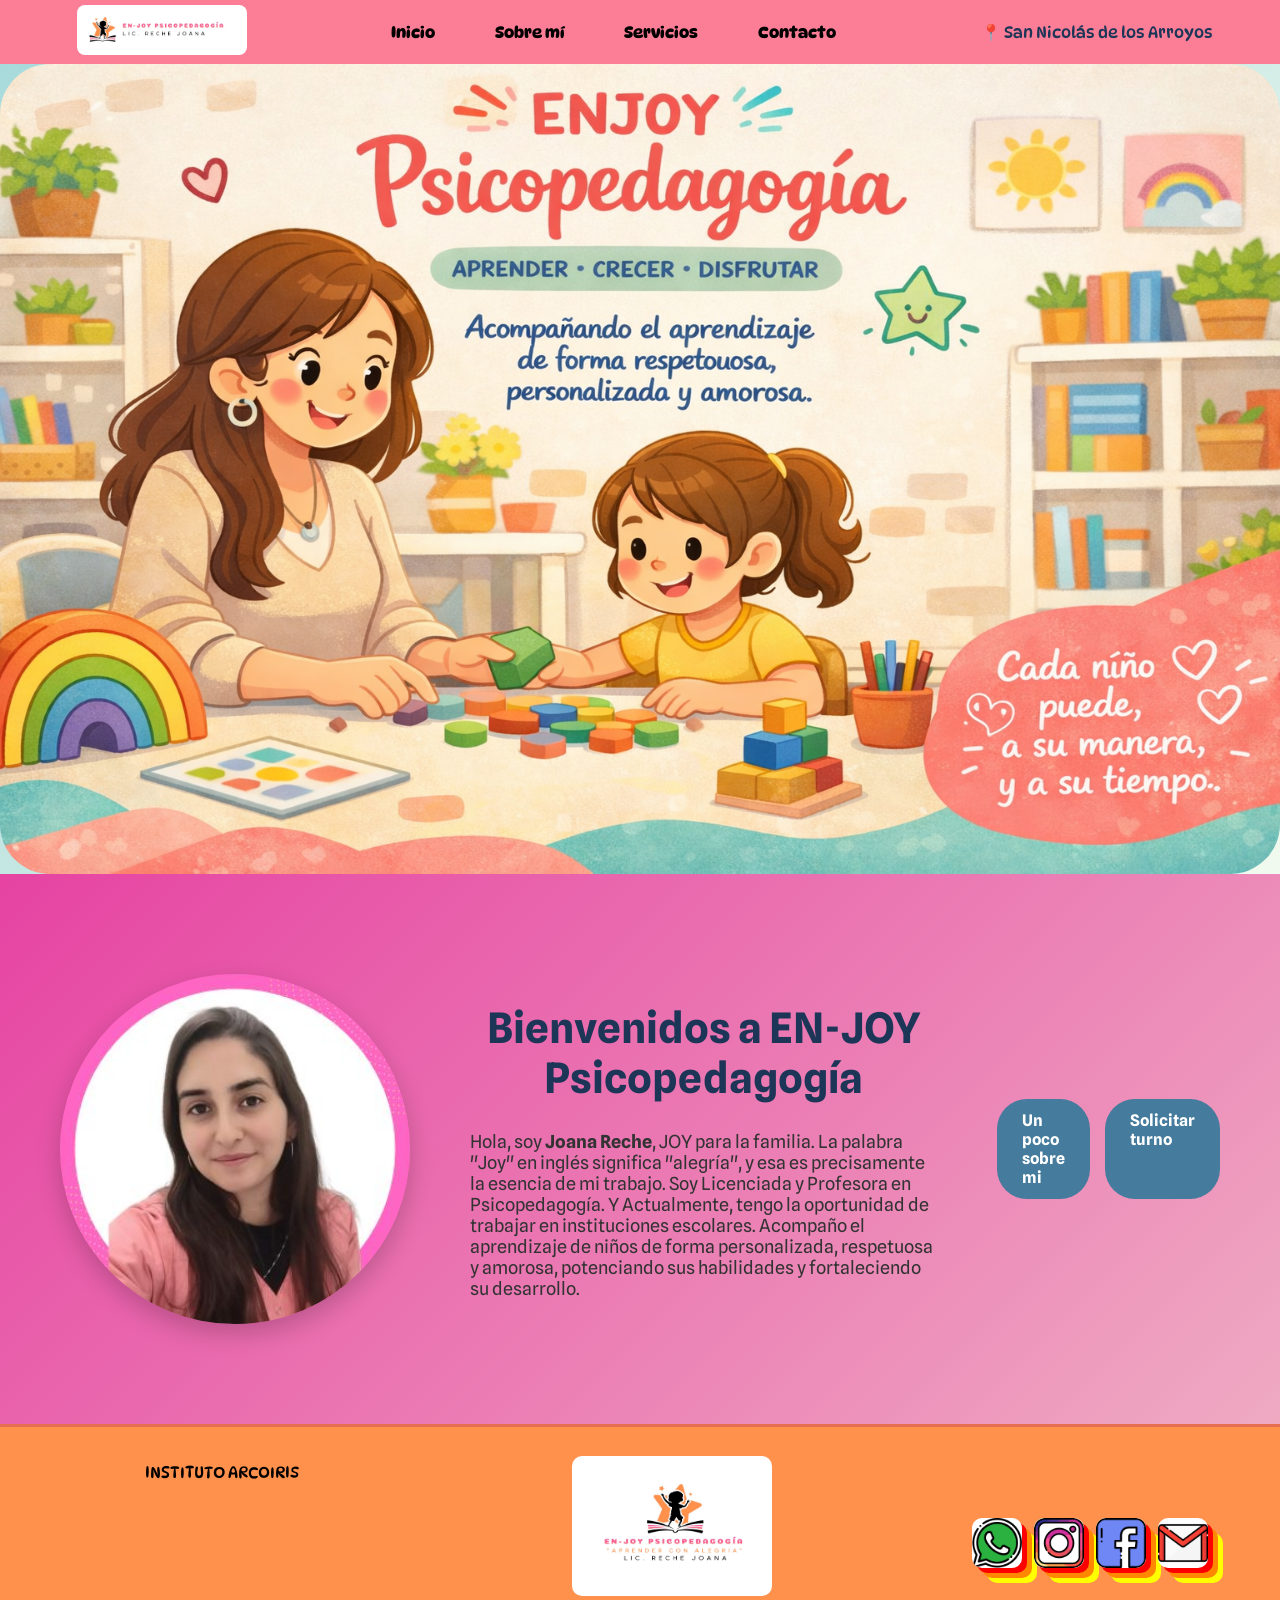
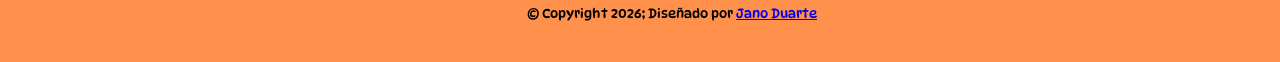
<file: index.html>
<!doctype html>
<html lang="en">
  <head>
    <meta charset="UTF-8" />
    <meta name="viewport" content="width=device-width, initial-scale=1.0" />
    <title>En-Joy Psicopedagogía</title>
    <link rel="stylesheet" href="./css/style_general.css" />
    <link rel="preconnect" href="https://fonts.googleapis.com" />
    <link rel="preconnect" href="https://fonts.gstatic.com" crossorigin />
    <link
      href="https://fonts.googleapis.com/css2?family=DynaPuff:wght@400..700&display=swap"
      rel="stylesheet"
    />
    <link rel="preconnect" href="https://fonts.googleapis.com" />
    <link rel="preconnect" href="https://fonts.gstatic.com" crossorigin />
    <link
      href="https://fonts.googleapis.com/css2?family=Spline+Sans:wght@300..700&display=swap"
      rel="stylesheet"
    />
  </head>
  <body>
    <header>
      <nav class="navbar">
        <!-- IZQUIERDA -->
        <div class="navbar-logo">
          <a href="index.html"><img src="images/logo-header.jpeg" alt="Logo" /></a>
        </div>

        <!-- CENTRO -->
        <ul class="navbar-menu">
          <li><a href="index.html">Inicio</a></li>
          <li><a href="about.html">Sobre mí</a></li>
          <li><a href="services.html">Servicios</a></li>
          <li><a href="contact.html">Contacto</a></li>
        </ul>

        <!-- DERECHA -->
        <div class="navbar-ubicacion">
          <a href="https://maps.app.goo.gl/JUxe1CkRGrEfWtMj9"
            >📍 San Nicolás de los Arroyos</a
          >
        </div>
      </nav>
    </header>

    <!-- BANNER HERO -->
    <section class="main-banner">
      <img src="images/banner-principal.png" alt="" />
    </section>

    <!--  INICIO -->
    <main class="inicio">
      <img src="images/enjoy-logo.jpeg" alt="Imagen de perfil de Joana Reche" />
      <div class="inicio-contenido">
        <h1>Bienvenidos a EN-JOY Psicopedagogía</h1>
        <p>
          Hola, soy <strong>Joana Reche</strong>, JOY para la familia. La
          palabra "Joy" en inglés significa "alegría", y esa es precisamente la
          esencia de mi trabajo. Soy Licenciada y Profesora en Psicopedagogía. Y
          Actualmente, tengo la oportunidad de trabajar en instituciones
          escolares. Acompaño el aprendizaje de niños de forma personalizada,
          respetuosa y amorosa, potenciando sus habilidades y fortaleciendo su
          desarrollo.
        </p>
      </div>
      <div class="botones">
        <a href="about.html" class="boton">Un poco sobre mi</a>
        <a href="contact.html" class="boton">Solicitar turno</a>
      </div>
    </main>

    <!-- Pie de pagina  -->
    <footer>
      <section class="footer-content">
        <!-- Izquierda -->
        <div class="inst-ubicacion">
          <p>INSTITUTO ARCOIRIS</p>
          <iframe
            src="https://www.google.com/maps/embed?pb=!1m18!1m12!1m3!1d3333.2762007799124!2d-60.22786432458924!3d-33.33773329174793!2m3!1f0!2f0!3f0!3m2!1i1024!2i768!4f13.1!3m3!1m2!1s0x95b767907cea186f%3A0x920a6596abdf4711!2sObligado%2034%2C%20B2900%20San%20Nicol%C3%A1s%20de%20Los%20Arroyos%2C%20Provincia%20de%20Buenos%20Aires!5e0!3m2!1ses-419!2sar!4v1775142646479!5m2!1ses-419!2sar"
            style="border: 0"
            allowfullscreen=""
            loading="lazy"
            referrerpolicy="no-referrer-when-downgrade"
          ></iframe>
        </div>

        <!-- Centro -->
        <div class="derechos">
          <img
            src="images/logo-footer.jpg"
            alt="Logo enjoy psicopedagogia con frase"
          />
          <p>
            © Copyright 2026; Diseñado por
            <a href="https://github.com/JanoND2499">Jano Duarte</a>
          </p>
        </div>

        <!-- Derecha -->
        <div>
          <ul class="contact">
            <li>
              <a href="https://wa.me/3364206772"
                ><img src="images/icons/whatsapp.png" alt="Icono de Whatsapp"
              /></a>
            </li>
            <li>
              <a href="https://www.instagram.com/enjoypsicopedagogia/"
                ><img src="images/icons/instagram.png" alt="Icono de Instagram"
              /></a>
            </li>
            <li>
              <a href="https://www.facebook.com/profile.php?id=61575074511990"
                ><img src="images/icons/facebook.png" alt="Icono de Facebook"
              /></a>
            </li>
            <li>
              <a href="mailto:joyreche@gmail.com"
                ><img src="images/icons/gmail.png" alt="Icono de gmaik"
              /></a>
            </li>
          </ul>
        </div>
      </section>
    </footer>
  </body>
</html>
</file>
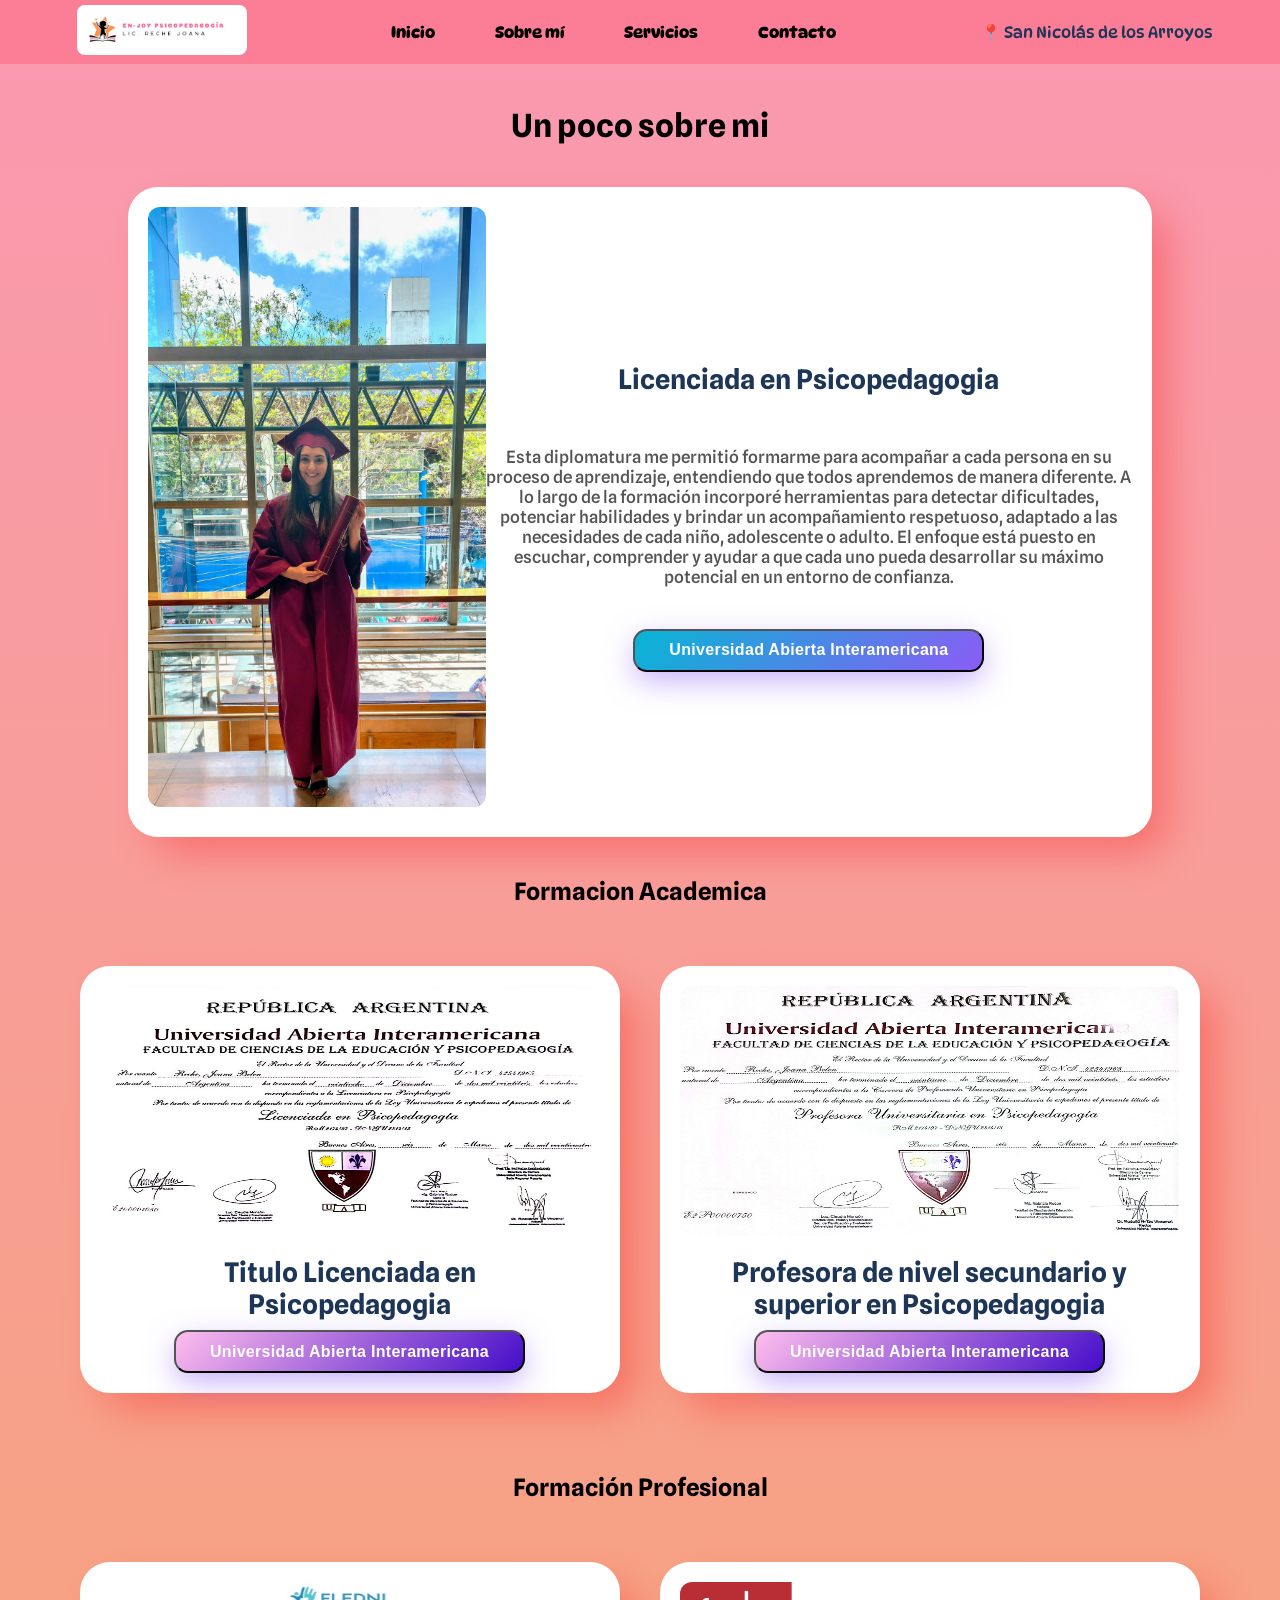
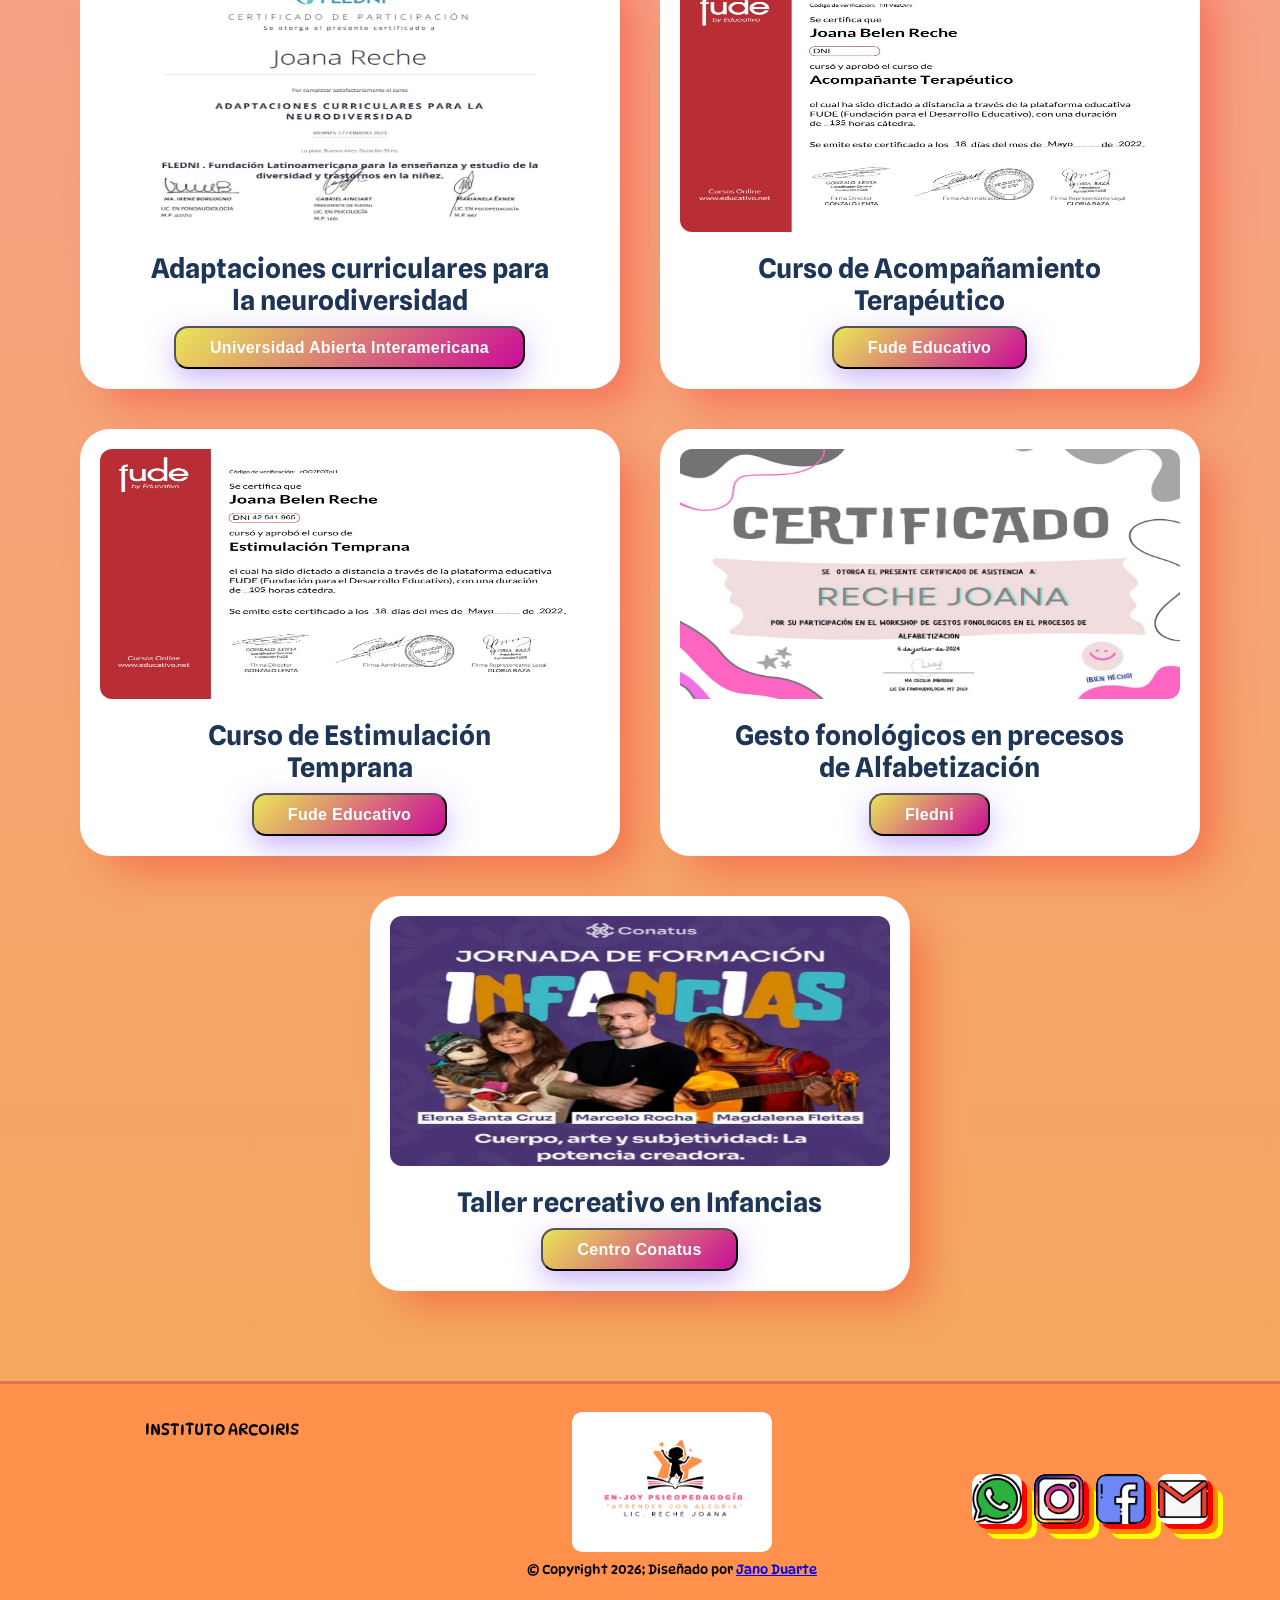
<file: about.html>
<!doctype html>
<html lang="en">
  <head>
    <meta charset="UTF-8" />
    <meta name="viewport" content="width=device-width, initial-scale=1.0" />
    <title>En-Joy Psicopedagogía</title>
    <link rel="stylesheet" href="./css/style_general.css" />
    <link rel="preconnect" href="https://fonts.googleapis.com" />
    <link rel="preconnect" href="https://fonts.gstatic.com" crossorigin />
    <link
      href="https://fonts.googleapis.com/css2?family=DynaPuff:wght@400..700&display=swap"
      rel="stylesheet"
    />
    <link rel="preconnect" href="https://fonts.googleapis.com" />
    <link rel="preconnect" href="https://fonts.gstatic.com" crossorigin />
    <link
      href="https://fonts.googleapis.com/css2?family=Spline+Sans:wght@300..700&display=swap"
      rel="stylesheet"
    />
  </head>
  <body>
    <header>
      <nav class="navbar">
        <!-- IZQUIERDA -->
        <div class="navbar-logo">
          <a href="index.html"
            ><img src="images/logo-header.jpeg" alt="Logo"
          /></a>
        </div>

        <!-- CENTRO -->
        <ul class="navbar-menu">
          <li><a href="index.html">Inicio</a></li>
          <li><a href="about.html">Sobre mí</a></li>
          <li><a href="services.html">Servicios</a></li>
          <li><a href="contact.html">Contacto</a></li>
        </ul>

        <!-- DERECHA -->
        <div class="navbar-ubicacion">
          <a href="https://maps.app.goo.gl/JUxe1CkRGrEfWtMj9"
            >📍 San Nicolás de los Arroyos</a
          >
        </div>
      </nav>
    </header>

    <main class="about_main">
      <h1>Un poco sobre mi</h1>
      <section class="card_principal">
        <div class="card">
          <img
            src="images/about/graduacion.png"
            alt=""
            class="img_principal"
          />
          <div class="card_texto">
            <h3>Licenciada en Psicopedagogia</h3>
            <p>
              Esta diplomatura me permitió formarme para acompañar a cada
              persona en su proceso de aprendizaje, entendiendo que todos
              aprendemos de manera diferente. A lo largo de la formación
              incorporé herramientas para detectar dificultades, potenciar
              habilidades y brindar un acompañamiento respetuoso, adaptado a las
              necesidades de cada niño, adolescente o adulto. El enfoque está
              puesto en escuchar, comprender y ayudar a que cada uno pueda
              desarrollar su máximo potencial en un entorno de confianza.
            </p>
            <a href="https://uai.edu.ar/"
              ><button class="button">
                Universidad Abierta Interamericana
              </button></a
            >
          </div>
        </div>
      </section>

      <section class="formacion_section">
        <h2>Formacion Academica</h2>
        <div class="flex_cards">
          <div class="card_formacion">
            <img
              src="images/about/titulo-psicopedagogia.jpeg"
              alt=""
              class="img_formacion"
            />
            <h3>Titulo Licenciada en Psicopedagogia</h3>
            <a href="https://uai.edu.ar/"
              ><button class="button button_academica">
                Universidad Abierta Interamericana
              </button></a
            >
          </div>
          <div class="card_formacion">
            <img
              src="images/about/titulo-uai.jpeg"
              alt=""
              class="img_formacion"
            />
            <h3>Profesora de nivel secundario y superior en Psicopedagogia</h3>
            <a href="https://uai.edu.ar/"
              ><button class="button button_academica">
                Universidad Abierta Interamericana
              </button></a
            >
          </div>
        </div>
      </section>

      <section class="formacion_section">
        <h2>Formación Profesional</h2>
        <div class="flex_cards">
          <div class="card_formacion">
            <img
              src="images/about/neurodiversidad.jpeg"
              alt=""
              class="img_formacion"
            />
            <h3>Adaptaciones curriculares para la neurodiversidad</h3>
            <a href="https://uai.edu.ar/"
              ><button class="button button_formacion">
                Universidad Abierta Interamericana
              </button></a
            >
          </div>
          <div class="card_formacion">
            <img
              src="images/about/acompañante-terapeutico.jpeg"
              alt=""
              class="img_formacion"
            />
            <h3>Curso de Acompañamiento Terapéutico</h3>
            <a
              href="https://www.educativo.net/landing/generica2022/GoogleArg/?utm_source=google&utm_medium=cpc&gad_source=1&gad_campaignid=21832823666&gclid=CjwKCAjw-dfOBhAjEiwAq0RwI4-jNdMipqpupTs8srH16nOO28mJAwYfKGEeiCRNPnh0ie3VV3_aShoCC_sQAvD_BwE"
              ><button class="button button_formacion">
                Fude Educativo
              </button></a
            >
          </div>
          <div class="card_formacion">
            <img
              src="images/about/estimulacion-temprana.jpeg"
              alt=""
              class="img_formacion"
            />
            <h3>Curso de Estimulación Temprana</h3>
            <a
              href="https://www.educativo.net/landing/generica2022/GoogleArg/?utm_source=google&utm_medium=cpc&gad_source=1&gad_campaignid=21832823666&gclid=CjwKCAjw-dfOBhAjEiwAq0RwI4-jNdMipqpupTs8srH16nOO28mJAwYfKGEeiCRNPnh0ie3VV3_aShoCC_sQAvD_BwE"
              ><button class="button button_formacion">
                Fude Educativo
              </button></a
            >
          </div>
          <div class="card_formacion">
            <img
              src="images/about/alfabetizacion.jpeg"
              alt=""
              class="img_formacion"
            />
            <h3>Gesto fonológicos en precesos de Alfabetización</h3>
            <a href="https://fledni.org/"
              ><button class="button button_formacion">Fledni</button></a
            >
          </div>
          <div class="card_formacion">
            <img
              src="images/about/infancias.jpeg"
              alt=""
              class="img_formacion"
            />
            <h3>Taller recreativo en Infancias</h3>
            <a href="https://www.instagram.com/centro_conatus/"
              ><button class="button button_formacion">
                Centro Conatus
              </button></a
            >
          </div>
        </div>
      </section>
    </main>

    <!-- Pie de pagina  -->
    <footer>
      <section class="footer-content">
        <!-- Izquierda -->
        <div class="inst-ubicacion">
          <p>INSTITUTO ARCOIRIS</p>
          <iframe
            src="https://www.google.com/maps/embed?pb=!1m18!1m12!1m3!1d3333.2762007799124!2d-60.22786432458924!3d-33.33773329174793!2m3!1f0!2f0!3f0!3m2!1i1024!2i768!4f13.1!3m3!1m2!1s0x95b767907cea186f%3A0x920a6596abdf4711!2sObligado%2034%2C%20B2900%20San%20Nicol%C3%A1s%20de%20Los%20Arroyos%2C%20Provincia%20de%20Buenos%20Aires!5e0!3m2!1ses-419!2sar!4v1775142646479!5m2!1ses-419!2sar"
            style="border: 0"
            allowfullscreen=""
            loading="lazy"
            referrerpolicy="no-referrer-when-downgrade"
          ></iframe>
        </div>

        <!-- Centro -->
        <div class="derechos">
          <img
            src="images/logo-footer.jpg"
            alt="Logo enjoy psicopedagogia con frase"
          />
          <p>
            © Copyright 2026; Diseñado por
            <a href="https://github.com/JanoND2499">Jano Duarte</a>
          </p>
        </div>

        <!-- Derecha -->
        <div>
          <ul class="contact">
            <li>
              <a href="https://wa.me/3364206772"
                ><img src="images/icons/whatsapp.png" alt="Icono de Whatsapp"
              /></a>
            </li>
            <li>
              <a href="https://www.instagram.com/enjoypsicopedagogia/"
                ><img src="images/icons/instagram.png" alt="Icono de Instagram"
              /></a>
            </li>
            <li>
              <a href="https://www.facebook.com/profile.php?id=61575074511990"
                ><img src="images/icons/facebook.png" alt="Icono de Facebook"
              /></a>
            </li>
            <li>
              <a href="mailto:joyreche@gmail.com"
                ><img src="images/icons/gmail.png" alt="Icono de gmaik"
              /></a>
            </li>
          </ul>
        </div>
      </section>
    </footer>
  </body>
</html>
</file>
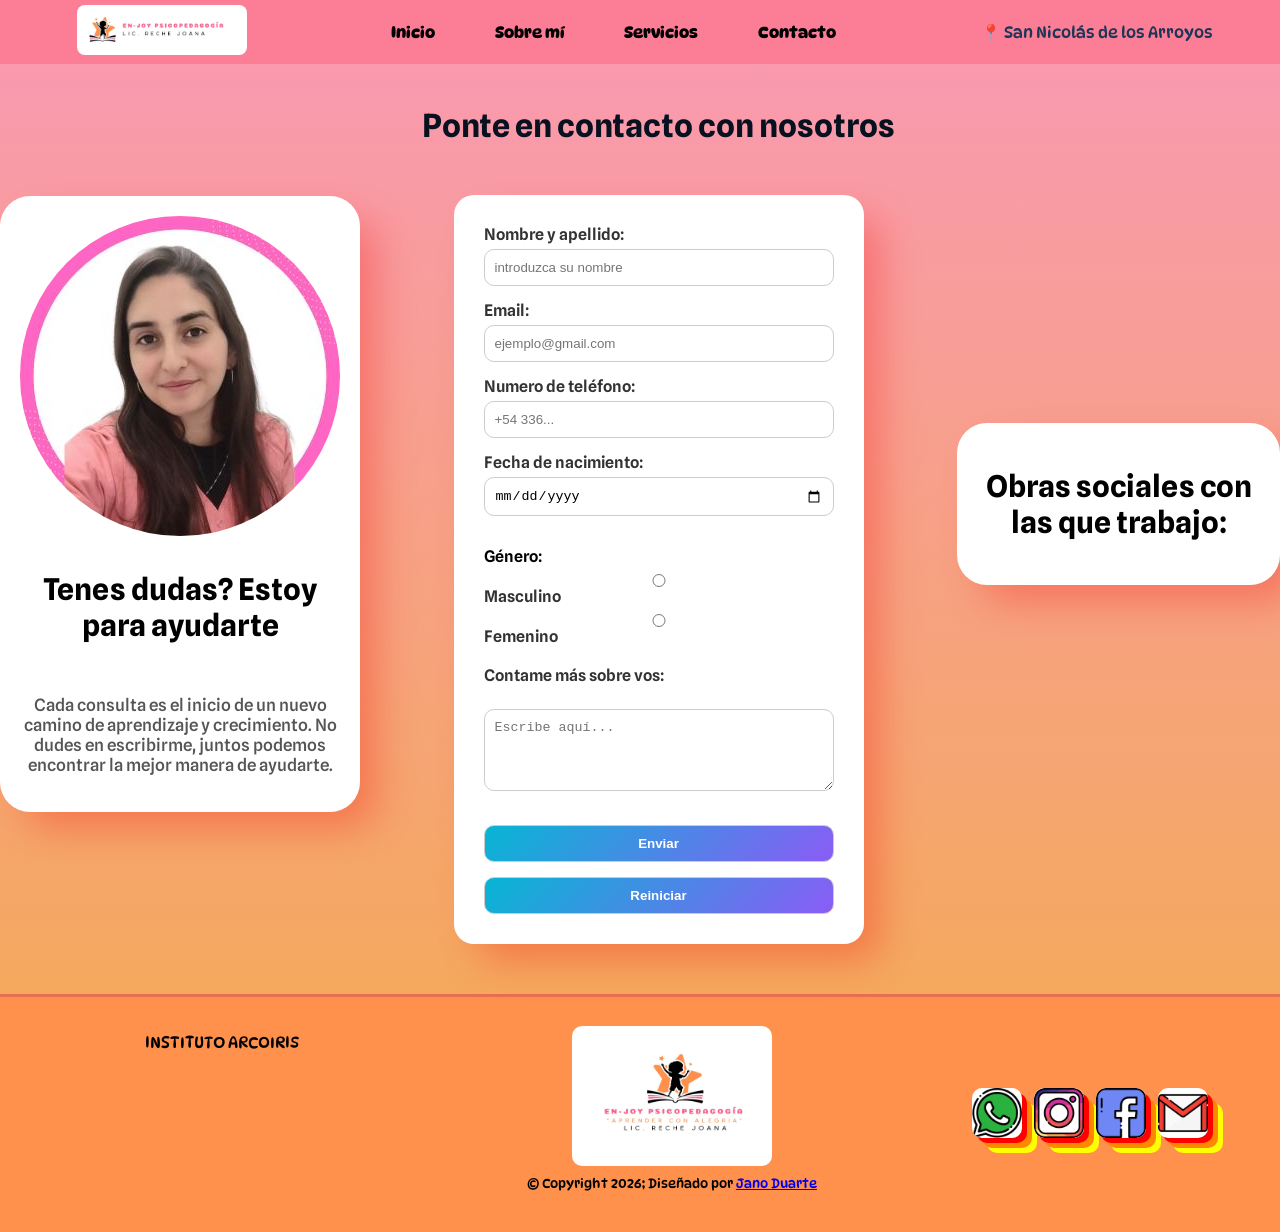
<file: contact.html>
<!doctype html>
<html lang="en">
  <head>
    <meta charset="UTF-8" />
    <meta name="viewport" content="width=device-width, initial-scale=1.0" />
    <title>En-Joy Psicopedagogía</title>
    <link rel="stylesheet" href="./css/style_general.css" />
    <link rel="preconnect" href="https://fonts.googleapis.com" />
    <link rel="preconnect" href="https://fonts.gstatic.com" crossorigin />
    <link
      href="https://fonts.googleapis.com/css2?family=DynaPuff:wght@400..700&display=swap"
      rel="stylesheet"
    />
    <link rel="preconnect" href="https://fonts.googleapis.com" />
    <link rel="preconnect" href="https://fonts.gstatic.com" crossorigin />
    <link
      href="https://fonts.googleapis.com/css2?family=Spline+Sans:wght@300..700&display=swap"
      rel="stylesheet"
    />
  </head>
  <body>
    <header>
      <nav class="navbar">
        <!-- IZQUIERDA -->
        <div class="navbar-logo">
          <a href="index.html"
            ><img src="images/logo-header.jpeg" alt="Logo"
          /></a>
        </div>

        <!-- CENTRO -->
        <ul class="navbar-menu">
          <li><a href="index.html">Inicio</a></li>
          <li><a href="about.html">Sobre mí</a></li>
          <li><a href="services.html">Servicios</a></li>
          <li><a href="contact.html">Contacto</a></li>
        </ul>

        <!-- DERECHA -->
        <div class="navbar-ubicacion">
          <a href="https://maps.app.goo.gl/JUxe1CkRGrEfWtMj9"
            >📍 San Nicolás de los Arroyos</a
          >
        </div>
      </nav>
    </header>

    <main class="about_main">
      <section class="contact_content">
        <div class="card">
          <img src="images/enjoy-logo.jpeg" alt="" />
          <h2>Tenes dudas? Estoy para ayudarte</h2>
          <p>
            Cada consulta es el inicio de un nuevo camino de aprendizaje y
            crecimiento. No dudes en escribirme, juntos podemos encontrar la
            mejor manera de ayudarte.
          </p>
        </div>
        <div class="form_page">
          <h1>Ponte en contacto con nosotros</h1>
          <form class="formulario" action="#" method="get">
            <div>
              <label for="nombre">Nombre y apellido:</label>
              <input
                type="text"
                name="nombre"
                placeholder="introduzca su nombre"
              />
            </div>

            <div>
              <label for="email">Email:</label>
              <input
                type="email"
                name="email"
                placeholder="ejemplo@gmail.com"
                required
              />
            </div>

            <div>
              <label for="tel-number">Numero de teléfono:</label>
              <input
                type="number"
                name="tel-number"
                placeholder="+54 336..."
                required
              />
            </div>

            <div>
              <label for="date">Fecha de nacimiento:</label>
              <input type="date" name="date" required />
            </div>

            <div>
              <p>Género:</p>
              <input
                type="radio"
                id="g-masc"
                name="genero"
                value="m"
                required
              />
              <label for="g-masc">Masculino</label>
              <input type="radio" id="g-fem" name="genero" value="f" required />
              <label for="g-fem">Femenino</label>
            </div>
            <div>
              <label for="comentarios">Contame más sobre vos:</label><br />
              <textarea
                id="comentarios"
                name="comentarios"
                rows="4"
                cols="50"
                placeholder="Escribe aquí..."
              ></textarea
              ><br />
            </div>
            <div>
              <input class="buttom-send" type="submit" value="Enviar" />
            </div>
            <div>
              <input class="buttom-send" type="reset" value="Reiniciar" />
            </div>
          </form>
        </div>
        <div class="card">
          <h2>Obras sociales con las que trabajo:</h2>
        </div>
      </section>
    </main>

    <!-- Pie de pagina  -->
    <footer>
      <section class="footer-content">
        <!-- Izquierda -->
        <div class="inst-ubicacion">
          <p>INSTITUTO ARCOIRIS</p>
          <iframe
            src="https://www.google.com/maps/embed?pb=!1m18!1m12!1m3!1d3333.2762007799124!2d-60.22786432458924!3d-33.33773329174793!2m3!1f0!2f0!3f0!3m2!1i1024!2i768!4f13.1!3m3!1m2!1s0x95b767907cea186f%3A0x920a6596abdf4711!2sObligado%2034%2C%20B2900%20San%20Nicol%C3%A1s%20de%20Los%20Arroyos%2C%20Provincia%20de%20Buenos%20Aires!5e0!3m2!1ses-419!2sar!4v1775142646479!5m2!1ses-419!2sar"
            style="border: 0"
            allowfullscreen=""
            loading="lazy"
            referrerpolicy="no-referrer-when-downgrade"
          ></iframe>
        </div>

        <!-- Centro -->
        <div class="derechos">
          <img
            src="images/logo-footer.jpg"
            alt="Logo enjoy psicopedagogia con frase"
          />
          <p>
            © Copyright 2026; Diseñado por
            <a href="https://github.com/JanoND2499">Jano Duarte</a>
          </p>
        </div>

        <!-- Derecha -->
        <div>
          <ul class="contact">
            <li>
              <a href="https://wa.me/3364206772"
                ><img src="images/icons/whatsapp.png" alt="Icono de Whatsapp"
              /></a>
            </li>
            <li>
              <a href="https://www.instagram.com/enjoypsicopedagogia/"
                ><img src="images/icons/instagram.png" alt="Icono de Instagram"
              /></a>
            </li>
            <li>
              <a href="https://www.facebook.com/profile.php?id=61575074511990"
                ><img src="images/icons/facebook.png" alt="Icono de Facebook"
              /></a>
            </li>
            <li>
              <a href="mailto:joyreche@gmail.com"
                ><img src="images/icons/gmail.png" alt="Icono de gmaik"
              /></a>
            </li>
          </ul>
        </div>
      </section>
    </footer>
  </body>
</html>
</file>
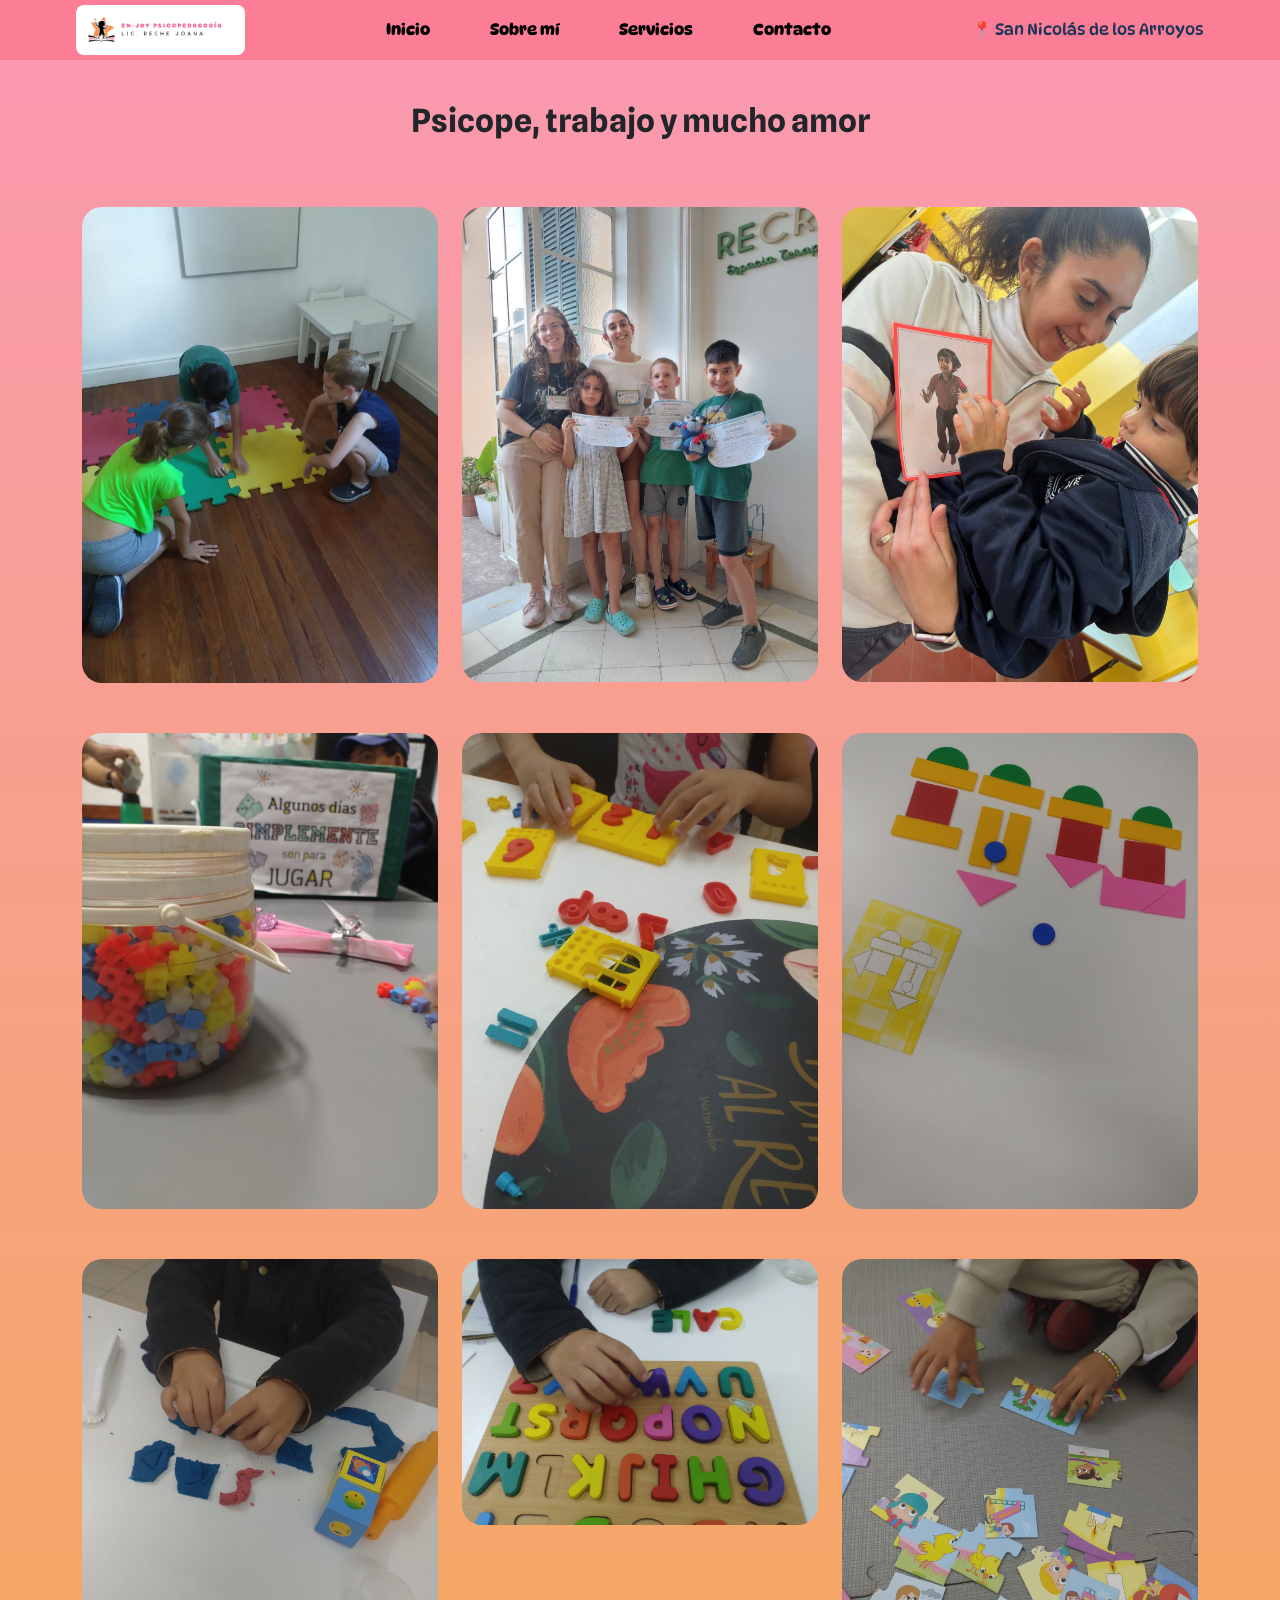
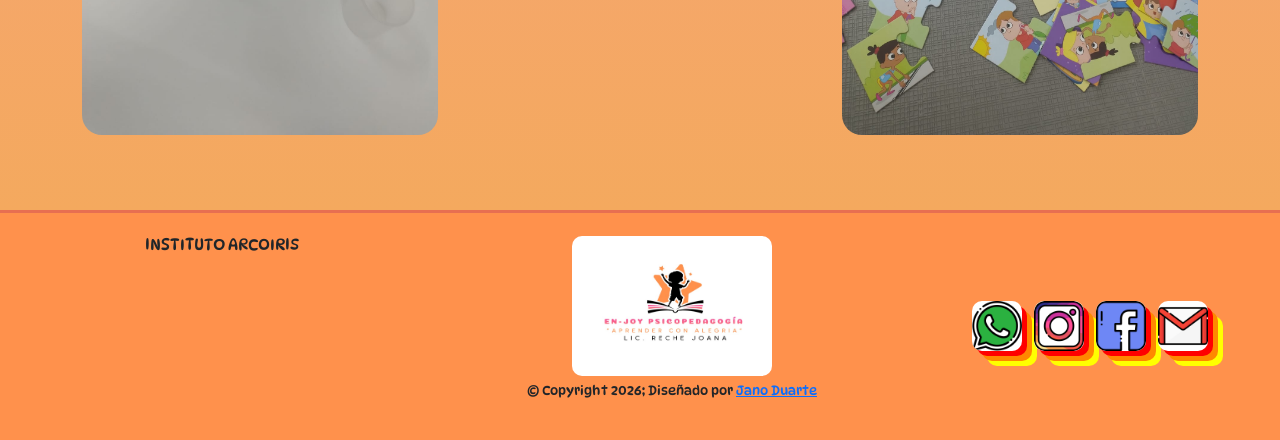
<file: services.html>
<!doctype html>
<html lang="en">
  <head>
    <meta charset="UTF-8" />
    <meta name="viewport" content="width=device-width, initial-scale=1.0" />
    <title>En-Joy Psicopedagogía</title>
    <link
      href="https://cdn.jsdelivr.net/npm/bootstrap@5.3.0/dist/css/bootstrap.min.css"
      rel="stylesheet"
    />
    <link rel="stylesheet" href="./css/style_general.css" />
    <link rel="preconnect" href="https://fonts.googleapis.com" />
    <link rel="preconnect" href="https://fonts.gstatic.com" crossorigin />
    <link
      href="https://fonts.googleapis.com/css2?family=DynaPuff:wght@400..700&display=swap"
      rel="stylesheet"
    />
    <link rel="preconnect" href="https://fonts.googleapis.com" />
    <link rel="preconnect" href="https://fonts.gstatic.com" crossorigin />
    <link
      href="https://fonts.googleapis.com/css2?family=Spline+Sans:wght@300..700&display=swap"
      rel="stylesheet"
    />
    <script src="https://cdn.jsdelivr.net/npm/bootstrap@5.3.0/dist/js/bootstrap.bundle.min.js"></script>
  </head>
  <body>
    <header>
      <nav class="navbar">
        <!-- IZQUIERDA -->
        <div class="navbar-logo">
          <a href="index.html"><img src="images/logo-header.jpeg" alt="Logo" /></a>
        </div>

        <!-- CENTRO -->
        <ul class="navbar-menu">
          <li><a href="index.html">Inicio</a></li>
          <li><a href="about.html">Sobre mí</a></li>
          <li><a href="services.html">Servicios</a></li>
          <li><a href="contact.html">Contacto</a></li>
        </ul>

        <!-- DERECHA -->
        <div class="navbar-ubicacion">
          <a href="https://maps.app.goo.gl/JUxe1CkRGrEfWtMj9"
            >📍 San Nicolás de los Arroyos</a
          >
        </div>
      </nav>
    </header>

    <main class="about_main">
      <h1>Psicope, trabajo y mucho amor</h1>
      <!-- GALERIA CON CARRUSEL -->
      <!-- IMAGENES EN DIAPOSITIVAS -->
      <div class="container">
        <div class="row">
          <div class="col-4">
            <img
              src="images/services/chicos_jugando.jpeg"
              class="img-fluid gallery-img"
              data-bs-toggle="modal"
              data-bs-target="#modalGaleria"
              data-index="0"
            />
          </div>

          <div class="col-4">
            <img
              src="images/services/taller.jpeg"
              class="img-fluid gallery-img"
              data-bs-toggle="modal"
              data-bs-target="#modalGaleria"
              data-index="1"
            />
          </div>

          <div class="col-4">
            <img
              src="images/services/acompanando.jpeg"
              class="img-fluid gallery-img"
              data-bs-toggle="modal"
              data-bs-target="#modalGaleria"
              data-index="2"
            />
          </div>

          <div class="col-4">
            <img
              src="images/services/jugando.jpeg"
              class="img-fluid gallery-img"
              data-bs-toggle="modal"
              data-bs-target="#modalGaleria"
              data-index="3"
            />
          </div>

          <div class="col-4">
            <img
              src="images/services/numeros.jpeg"
              class="img-fluid gallery-img"
              data-bs-toggle="modal"
              data-bs-target="#modalGaleria"
              data-index="4"
            />
          </div>

          <div class="col-4">
            <img
              src="images/services/pictogramas.jpeg"
              class="img-fluid gallery-img"
              data-bs-toggle="modal"
              data-bs-target="#modalGaleria"
              data-index="5"
            />
          </div>

          <div class="col-4">
            <img
              src="images/services/plastilina.jpeg"
              class="img-fluid gallery-img"
              data-bs-toggle="modal"
              data-bs-target="#modalGaleria"
              data-index="6"
            />
          </div>

          <div class="col-4">
            <img
              src="images/services/abecedario.jpeg"
              class="img-fluid gallery-img"
              data-bs-toggle="modal"
              data-bs-target="#modalGaleria"
              data-index="7"
            />
          </div>

          <div class="col-4">
            <img
              src="images/services/rompecabezas.jpeg"
              class="img-fluid gallery-img"
              data-bs-toggle="modal"
              data-bs-target="#modalGaleria"
              data-index="8"
            />
          </div>
        </div>
      </div>
      <!-- IMAGENES EN CARRUSEL -->
      <div class="modal fade" id="modalGaleria">
        <div class="modal-dialog modal-lg">
          <div class="modal-content">
            <div class="modal-body">
              <div id="carousel" class="carousel slide">
                <div class="carousel-inner">
                  <div class="carousel-item active">
                    <img
                      src="images/services/chicos_jugando.jpeg"
                      class="d-block w-100"
                    />
                  </div>

                  <div class="carousel-item">
                    <img
                      src="images/services/taller.jpeg"
                      class="d-block w-100"
                    />
                  </div>

                  <div class="carousel-item">
                    <img
                      src="images/services/acompanando.jpeg"
                      class="d-block w-100"
                    />
                  </div>

                  <div class="carousel-item">
                    <img
                      src="images/services/jugando.jpeg"
                      class="d-block w-100"
                    />
                  </div>

                  <div class="carousel-item">
                    <img
                      src="images/services/numeros.jpeg"
                      class="d-block w-100"
                    />
                  </div>

                  <div class="carousel-item">
                    <img
                      src="images/services/pictogramas.jpeg"
                      class="d-block w-100"
                    />
                  </div>

                  <div class="carousel-item">
                    <img
                      src="images/services/plastilina.jpeg"
                      class="d-block w-100"
                    />
                  </div>

                  <div class="carousel-item">
                    <img
                      src="images/services/abecedario.jpeg"
                      class="d-block w-100"
                    />
                  </div>

                  <div class="carousel-item">
                    <img
                      src="images/services/rompecabezas.jpeg"
                      class="d-block w-100"
                    />
                  </div>
                </div>
                <!-- BOTONES PARA SCROLL -->
                <button
                  class="carousel-control-prev"
                  data-bs-target="#carousel"
                  data-bs-slide="prev"
                >
                  <span class="carousel-control-prev-icon"></span>
                </button>

                <button
                  class="carousel-control-next"
                  data-bs-target="#carousel"
                  data-bs-slide="next"
                >
                  <span class="carousel-control-next-icon"></span>
                </button>
              </div>
            </div>
          </div>
        </div>
      </div>
      <!-- SCRIPT PARA BOOTSTRAP -->
      <script>
        const modal = document.getElementById("modalGaleria");
        const carousel = document.getElementById("carousel");

        modal.addEventListener("show.bs.modal", function (event) {
          const img = event.relatedTarget;
          const index = img.getAttribute("data-index");

          const carrusel = new bootstrap.Carousel(carousel);
          carrusel.to(index);
        });
      </script>
    </main>

    <!-- Pie de pagina  -->
    <footer>
      <section class="footer-content">
        <!-- Izquierda -->
        <div class="inst-ubicacion">
          <p>INSTITUTO ARCOIRIS</p>
          <iframe
            src="https://www.google.com/maps/embed?pb=!1m18!1m12!1m3!1d3333.2762007799124!2d-60.22786432458924!3d-33.33773329174793!2m3!1f0!2f0!3f0!3m2!1i1024!2i768!4f13.1!3m3!1m2!1s0x95b767907cea186f%3A0x920a6596abdf4711!2sObligado%2034%2C%20B2900%20San%20Nicol%C3%A1s%20de%20Los%20Arroyos%2C%20Provincia%20de%20Buenos%20Aires!5e0!3m2!1ses-419!2sar!4v1775142646479!5m2!1ses-419!2sar"
            style="border: 0"
            allowfullscreen=""
            loading="lazy"
            referrerpolicy="no-referrer-when-downgrade"
          ></iframe>
        </div>

        <!-- Centro -->
        <div class="derechos">
          <img
            src="images/logo-footer.jpg"
            alt="Logo enjoy psicopedagogia con frase"
          />
          <p>
            © Copyright 2026; Diseñado por
            <a href="https://github.com/JanoND2499">Jano Duarte</a>
          </p>
        </div>

        <!-- Derecha -->
        <div>
          <ul class="contact">
            <li>
              <a href="https://wa.me/3364206772"
                ><img src="images/icons/whatsapp.png" alt="Icono de Whatsapp"
              /></a>
            </li>
            <li>
              <a href="https://www.instagram.com/enjoypsicopedagogia/"
                ><img src="images/icons/instagram.png" alt="Icono de Instagram"
              /></a>
            </li>
            <li>
              <a href="https://www.facebook.com/profile.php?id=61575074511990"
                ><img src="images/icons/facebook.png" alt="Icono de Facebook"
              /></a>
            </li>
            <li>
              <a href="mailto:joyreche@gmail.com"
                ><img src="images/icons/gmail.png" alt="Icono de gmaik"
              /></a>
            </li>
          </ul>
        </div>
      </section>
    </footer>
  </body>
</html>
</file>
<file: css/style_general.css>
@import url(style_services.css);
@import url(style.css);
@import url(style-about.css);
@import url(style_contact.css);
</file>
